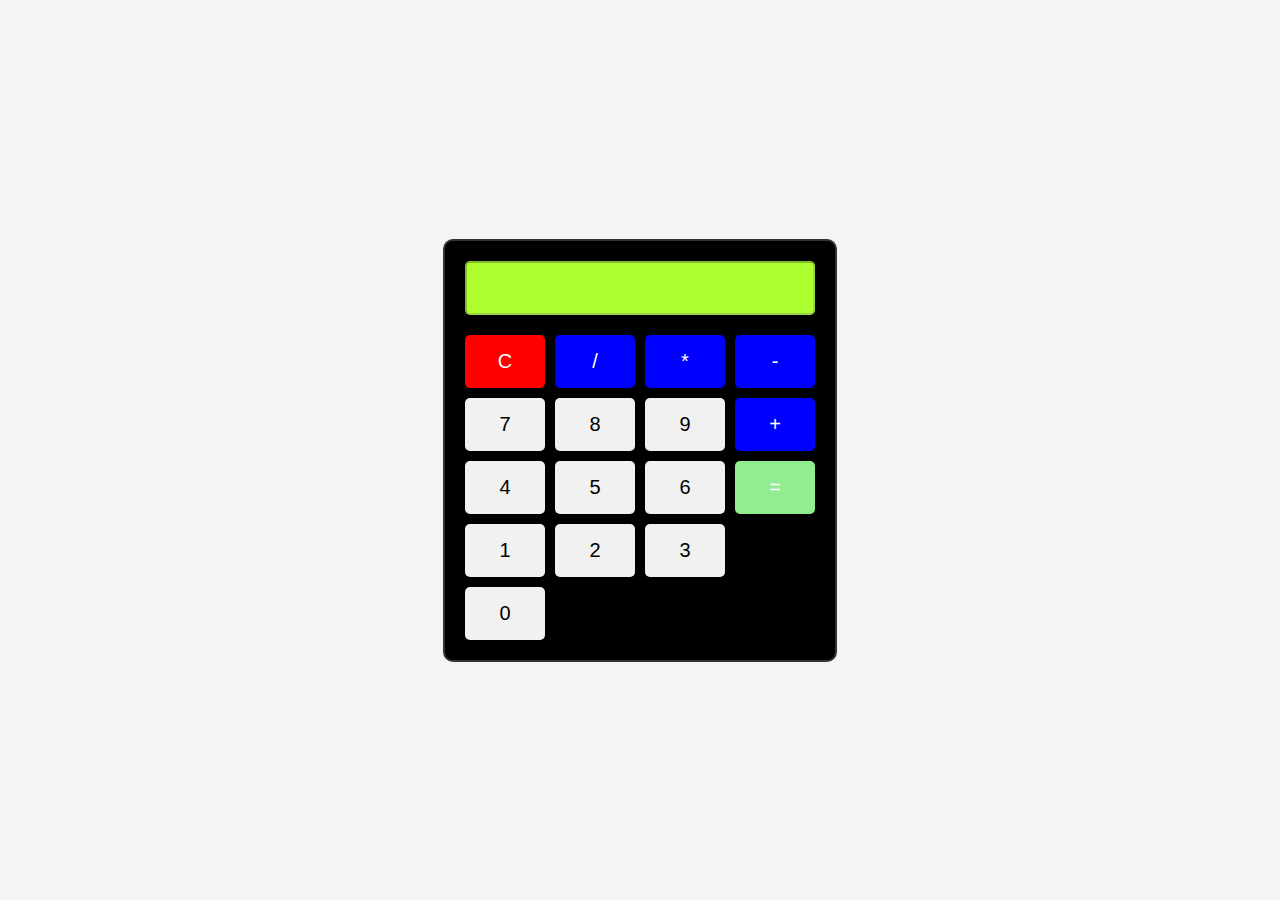
<file: Calculator/index.html>
<!DOCTYPE html>
<html lang="uz">
  <head>
    <meta charset="UTF-8" />
    <meta name="viewport" content="width=device-width, initial-scale=1.0" />
    <title>Kalkulyator</title>
    <link rel="stylesheet" href="./style.css" />
  </head>
  <body>
    <div class="calculator">
      <input type="text" id="display" disabled />
      <div class="buttons">
        <button class="btn red-btn" onclick="clearDisplay()">C</button>
        <button class="btn operator" onclick="setOperator('/')">/</button>
        <button class="btn operator" onclick="setOperator('*')">*</button>
        <button class="btn operator" onclick="setOperator('-')">-</button>
        <button class="btn" onclick="appendNumber('7')">7</button>
        <button class="btn" onclick="appendNumber('8')">8</button>
        <button class="btn" onclick="appendNumber('9')">9</button>
        <button class="btn operator" onclick="setOperator('+')">+</button>

        <button class="btn" onclick="appendNumber('4')">4</button>
        <button class="btn" onclick="appendNumber('5')">5</button>
        <button class="btn" onclick="appendNumber('6')">6</button>
        <button class="btn equal" onclick="calculate()">=</button>
        <button class="btn" onclick="appendNumber('1')">1</button>
        <button class="btn" onclick="appendNumber('2')">2</button>
        <button class="btn" onclick="appendNumber('3')">3</button><br />
        <button class="btn" onclick="appendNumber('0')">0</button>
      </div>
    </div>

    <script src="./main.js"></script>
  </body>
</html>
</file>
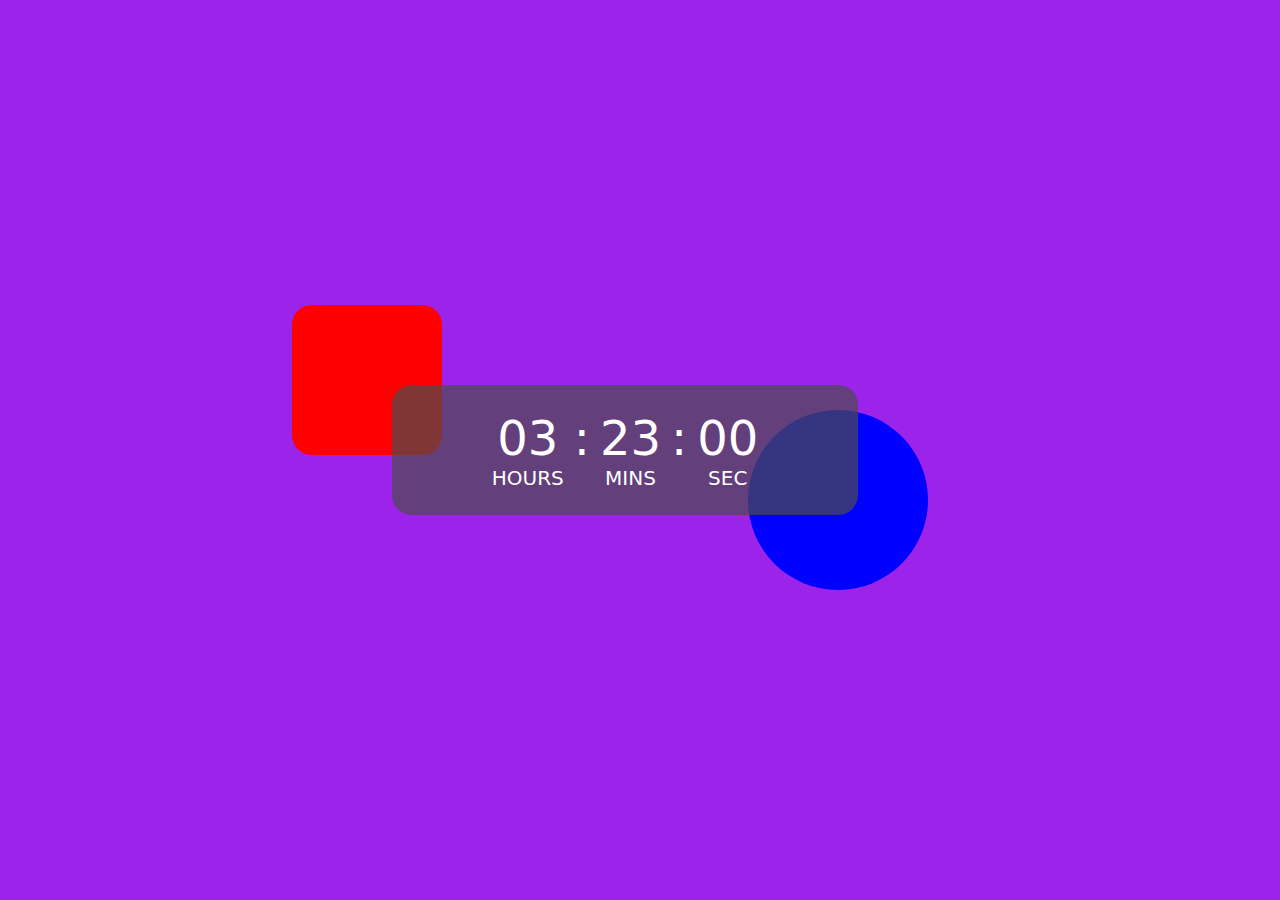
<file: Clock/index.html>
<!DOCTYPE html>
<html lang="uz">
  <head>
    <meta charset="UTF-8" />
    <meta name="viewport" content="width=device-width, initial-scale=1.0" />
    <title>Soat</title>
    <link rel="stylesheet" href="style.css" />
  </head>
  <body>
    <div class="red-ball"></div>
    <div class="clock">
      <div class="time-section">
        <div id="hours" class="time-digit">00</div>
        <div class="time-label">HOURS</div>
      </div>
      <div class="separator">:</div>
      <div class="time-section">
        <div id="minutes" class="time-digit">00</div>
        <div class="time-label">MINS</div>
      </div>
      <div class="separator">:</div>
      <div class="time-section">
        <div id="seconds" class="time-digit">00</div>
        <div class="time-label">SEC</div>
      </div>
    </div>
    <div class="blue-ball"></div>
    <script src="./script.js"></script>
  </body>
</html>
</file>
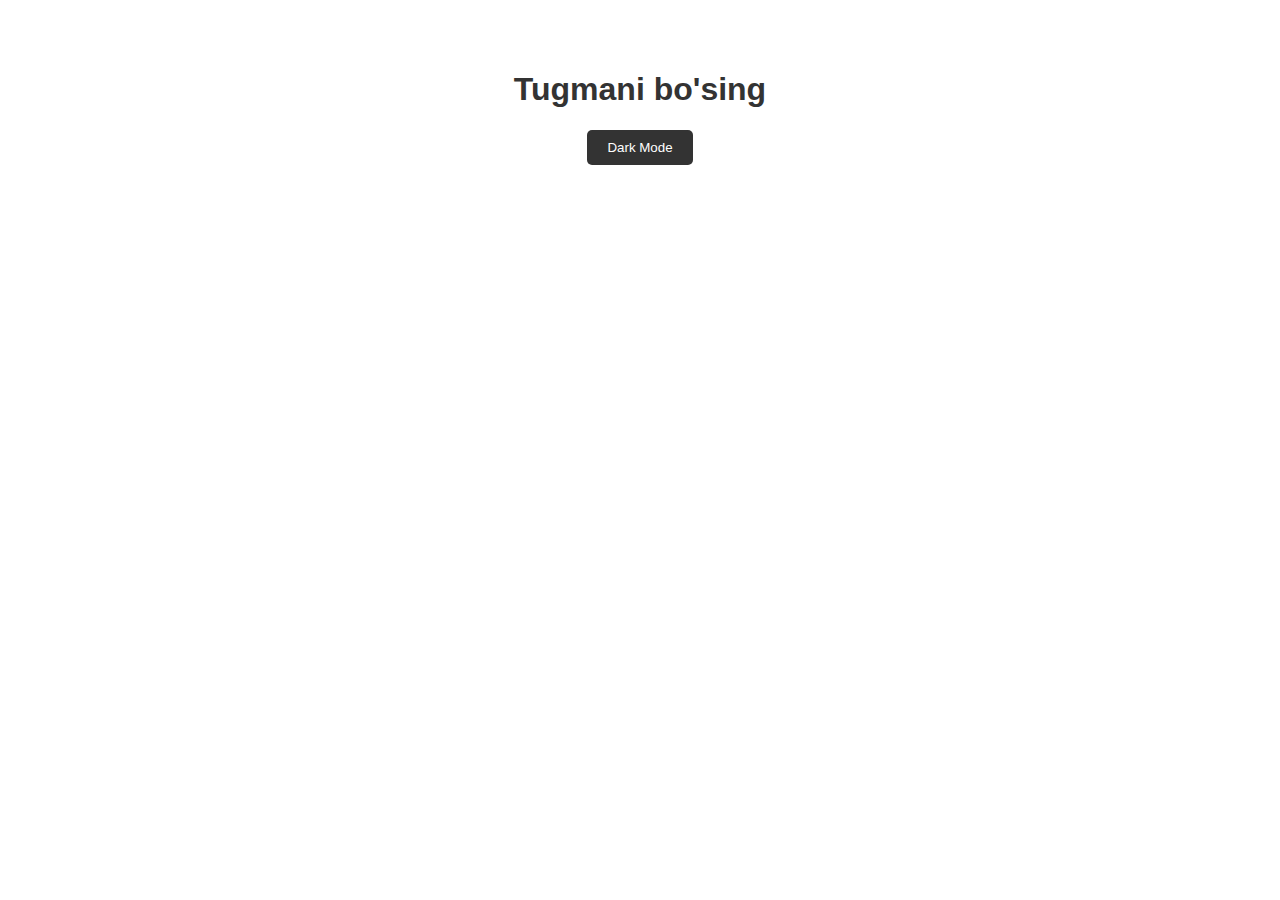
<file: dark-light-mod/index.html>
<!DOCTYPE html>
<html lang="uz">
  <head>
    <meta charset="UTF-8" />
    <meta name="viewport" content="width=device-width, initial-scale=1.0" />
    <title>Light/Dark Mode</title>
    <link rel="stylesheet" href="style.css" />
  </head>
  <body>
    <div class="container">
      <h1>Tugmani bo'sing</h1>
      <button id="modeToggle">Dark Mode</button>
    </div>

    <script src="script.js"></script>
  </body>
</html>
</file>
<file: Calculator/style.css>
body {
  font-family: Arial, sans-serif;
  display: flex;
  justify-content: center;
  align-items: center;
  height: 100vh;
  margin: 0;
  background-color: #f4f4f4;
}

.calculator {
  border: 2px solid #333;
  border-radius: 10px;
  width: 350px;
  padding: 20px;
  background-color: black;
}

.red-btn {
  background-color: red;
  color: white;
}

#display {
  width: 96%;
  height: 40px;
  text-align: right;
  font-size: 24px;
  margin-bottom: 20px;
  padding: 5px;
  border-radius: 5px;
  background-color: greenyellow;
}

.buttons {
  display: grid;
  grid-template-columns: repeat(4, 1fr);
  gap: 10px;
}

button {
  font-size: 20px;
  padding: 15px;
  border: none;
  border-radius: 5px;
  cursor: pointer;
  background-color: #f1f1f1;
  transition: background-color 0.3s;
}

button.operator {
  background-color: blue;
  color: white;
}

.equal {
  background-color: lightgreen;
  color: white;
}
</file>
<file: Clock/style.css>
* {
  margin: 0;
  padding: 0;
  box-sizing: border-box;
}

body {
  font-family: system-ui, -apple-system, BlinkMacSystemFont, "Segoe UI", Roboto,
    Oxygen, Ubuntu, Cantarell, "Open Sans", "Helvetica Neue", sans-serif;
  background-color: #9b23ea;
  color: #ffffff;
  display: flex;
  justify-content: center;
  align-items: center;
  height: 100vh;
  margin: 0;
}

.clock {
  padding: 25px 100px;
  display: flex;
  font-size: 48px;
  /* background-color: rgba(255, 255, 255, 0.1); */
  background-color: rgba(75, 75, 75, 0.7);
  border-radius: 20px;
  z-index: 1;
}

.time-section {
  display: flex;
  flex-direction: column;
  align-items: center;
}

.separator {
  margin: 0 10px;
  font-size: 3rem;
  color: #ffffff;
}

.time-label {
  font-size: 20px;
}

.red-ball {
  position: relative;
  bottom: 70px;
  left: 50px;
  width: 150px;
  height: 150px;
  background-color: red;
  border-radius: 20px;
  z-index: 0;
}

.blue-ball {
  position: relative;
  top: 50px;
  right: 110px;
  width: 180px;
  height: 180px;
  border-radius: 50%;
  background-color: blue;
  z-index: 0;
}
</file>
<file: dark-light-mod/style.css>
body {
  font-family: Arial, sans-serif;
  margin: 0;
  padding: 0;
  transition: background-color 0.3s ease, color 0.3s ease;
}

body.light-mode {
  background-color: #ffffff;
  color: #333333;
}

.container {
  text-align: center;
  padding: 50px;
}

button {
  padding: 10px 20px;
  background-color: #333;
  color: white;
  border: none;
  border-radius: 5px;
  cursor: pointer;
  transition: background-color 0.3s;
}

button:hover {
  background-color: #555;
}

/* Dark Mode */
body.dark-mode {
  background-color: #333333;
  color: #ffffff;
}
</file>
